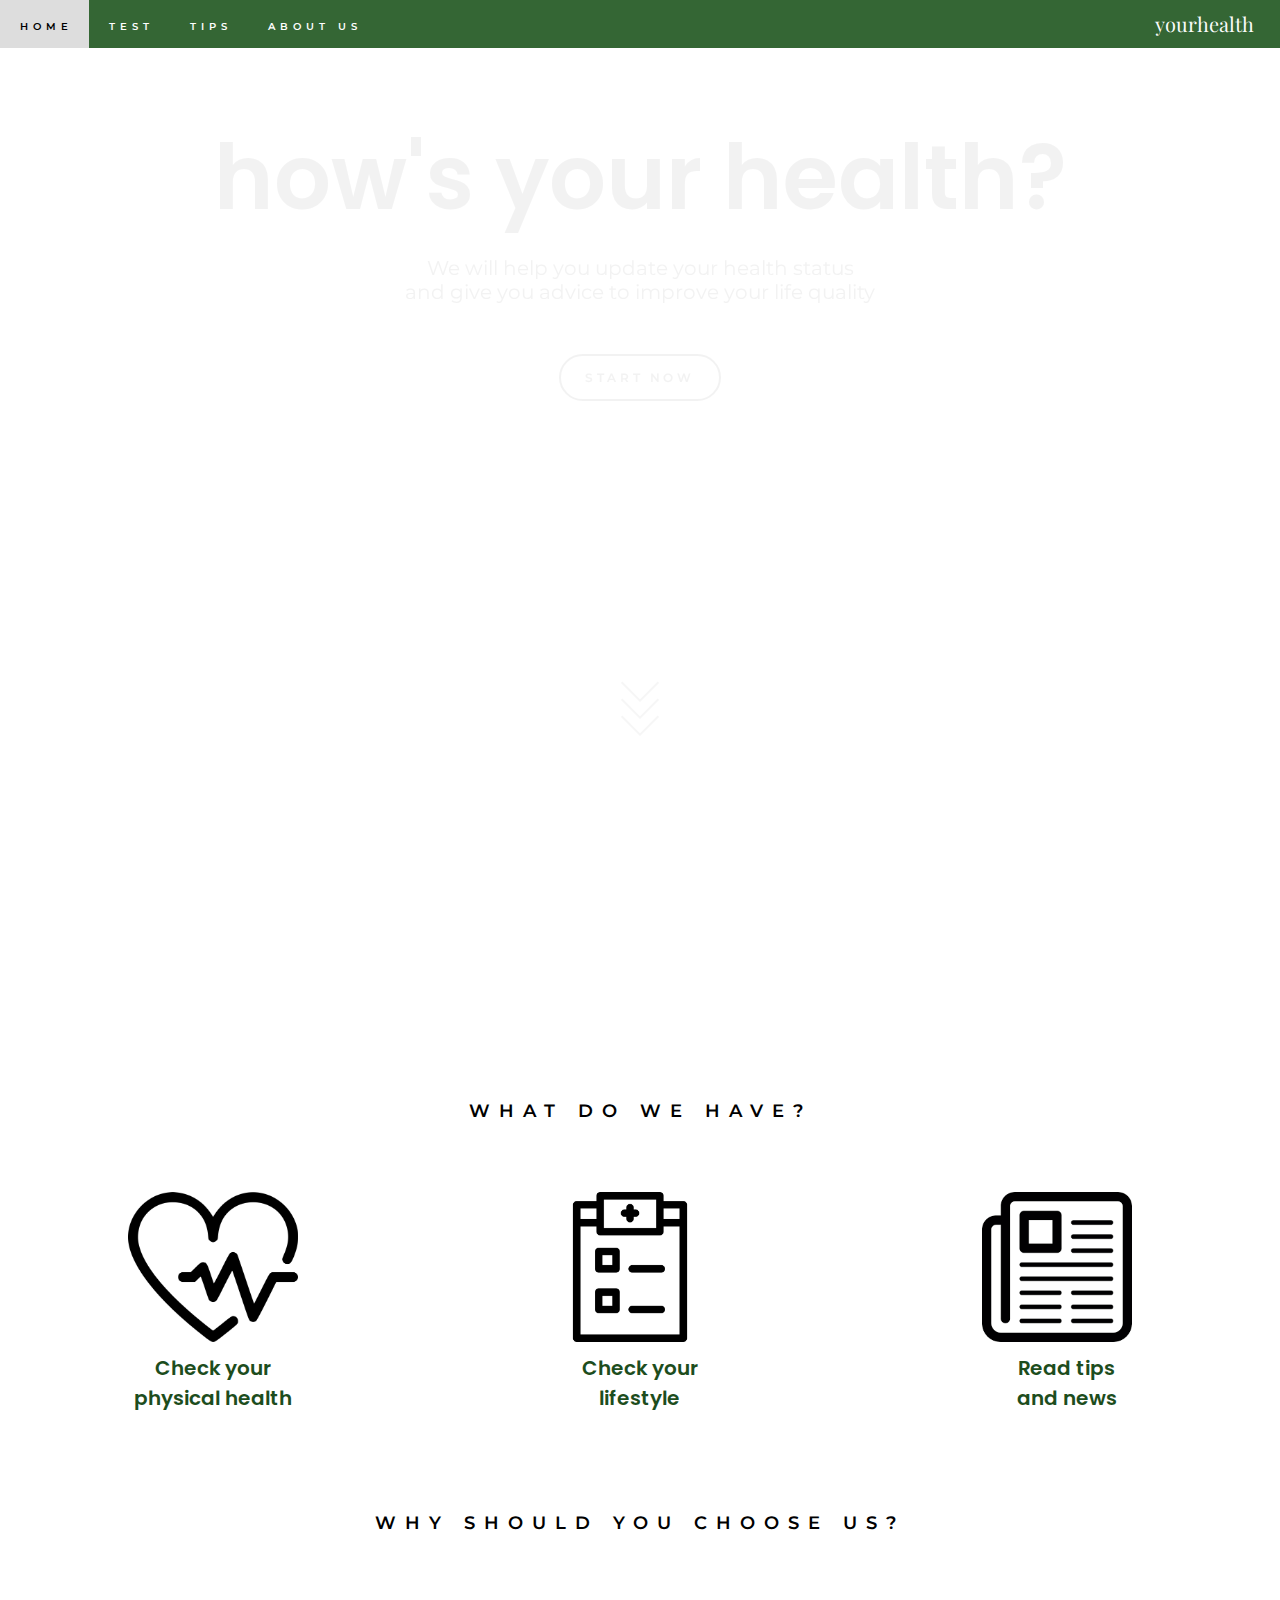
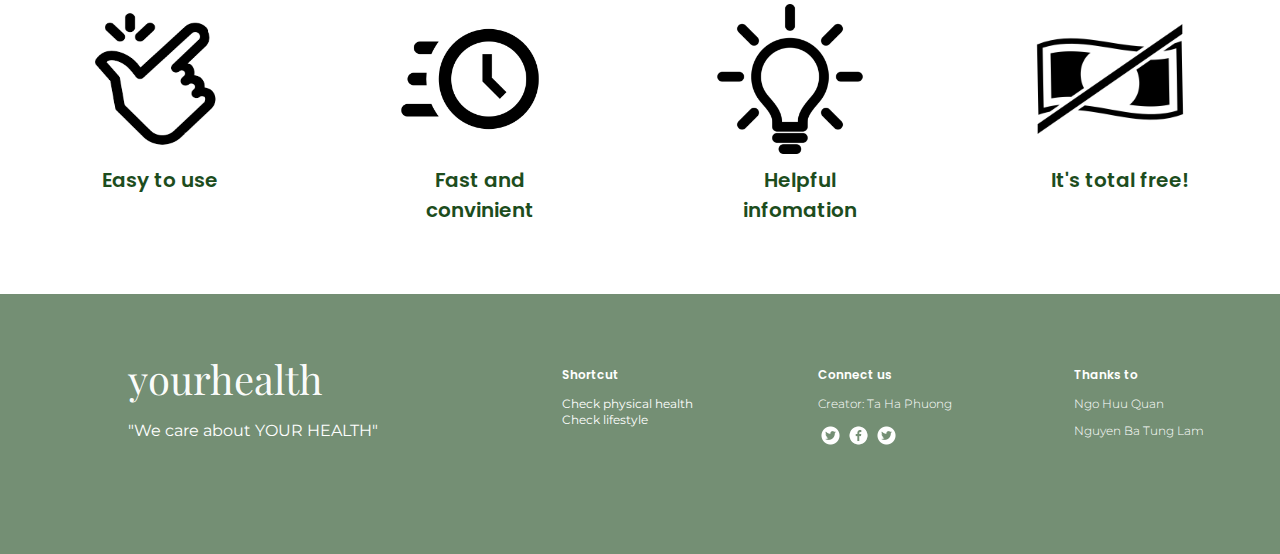
<file: index.html>
<!DOCTYPE html>
<html lang="en">
<head>
    <meta charset="UTF-8">
    <meta name="viewport" content="width=device-width, initial-scale=1.0">
    <meta http-equiv="X-UA-Compatible" content="ie=edge">
    <link href="https://fonts.googleapis.com/css?family=Montserrat:300,600&display=swap" rel="stylesheet">
    <link href="https://fonts.googleapis.com/css?family=Poppins&display=swap" rel="stylesheet">
    <link href="https://fonts.googleapis.com/css?family=Playfair+Display:900&display=swap" rel="stylesheet">
    <link rel="stylesheet" href="main.css">

    <title>health</title>
</head>
<body>
   <div class="modal" id="name">
        <div class="modal-container">
            <p class="modal-text head-font">WHAT'S YOUR NAME?</p>
            <form  action="prj-tests.html">
                <input class="modal-input main-font" type="text" id="guestname"/>
                <div class="modal-button">
                    <button class="modal-submit head-font" type="submit" onclick="passguestname()">SUBMIT AND MOVE ON</button>
                    <a class="modal-close head-font" href="#modal-close">CLOSE</a>
                </div>
            </form>
        </div>
    </div>
    <div id="navbar" class="sticky">
        <a href="index.html">HOME</a>
        <a href="prj-tests.html">TEST</a>
        <a href="prj-tips-charts.html">TIPS</a>
        <a href="prj-about.html">ABOUT US</a>
        <div id="logo" class="logo-font logo-nav">yourhealth</div>
        <p id="he" class="head-font"></p>
    </div>

    <div class="title-box">
        <div class="title-font title-text white-txt">how's your health?</div>
        <span class="head-font intro-text">We will help you update your health status<br>and give you advice to improve your life quality</span>
        <div class="middle"><a href="#name"><button class="head-font buttonStart">START NOW</button></a></div>
        <div class="arrow">
            <span></span>
            <span></span>
            <span></span>            
        </div>
    </div>
    
        <p class="head-font lead-text margin-lead-2">WHAT DO WE HAVE?</p>
    <div class="wrapper">
        <div class="round">
            <img src="hearthealth.png" width="170px" height="150px">
            <div class="title-font bubble-text">Check your physical health</div>
        </div>
        <div class="round">
            <img src="healthreport.png" width="150px" height="150px">
            <div class="title-font bubble-text">Check your<br>lifestyle</div>
        </div>
        <div class="round">
            <img src="newspaper.png" width="150px" height="150px">
            <div class="title-font bubble-text">Read tips<br>and news</div>
        </div>
    </div>
        
        <p class="head-font lead-text margin-lead">WHY SHOULD YOU CHOOSE US?</p>
    <div class="wrapper" style="margin-bottom: 120px">
        <div class="round">
            <img src="easy-icon.jpg" width="160px" height="150px">
            <div class="title-font bubble-text">Easy to use</div>
        </div>
        <div class="round">
            <img src="fast-icon.png" width="150px" height="150px">
            <div class="title-font bubble-text">Fast and convinient</div>
        </div>
        <div class="round">
            <img src="idea.png" width="150px" height="150px">
            <div class="title-font bubble-text">Helpful infomation</div>
        </div>
        <div class="round">
            <img src="nomoney-icon.png" width="150px" height="150px">
            <div class="title-font bubble-text">It's total free!</div>
        </div>
    </div>

<div class="footer">
    <div class="logo-footer">
        <p id="logo" class="logo-font" style="font-size: 40px">yourhealth</p>
        <p class="head-font white-txt">"We care about YOUR HEALTH"
        </p>
    </div>
    <div class="white-txt" style="font-size: 12px; margin: 50px; text-align: left">
        <p class="title-font">Shortcut</p>
        <a class="head-font" href="prj-tests.html">Check physical health</a></br>
        <a class="head-font" href="prj-tests.html#test-men">Check lifestyle</a>
    </div>
    <div class="white-txt title-font" style="font-size: 12px; margin: 50px">
        <p>Connect us</p>
        <div>
        <p class="head-font" style="font-weight: 300">Creator: Ta Ha Phuong</p>
        <a href="https://www.instagram.com/tahaphuongz/?hl=de" target="_blank"><img src="tw.png" width="25px" height="25px"></a>
        <a href="https://www.instagram.com/tahaphuongz/?hl=de" target="_blank"><img src="fb.png" width="25px" height="25px"></a>
        <a href="https://www.instagram.com/tahaphuongz/?hl=de" target="_blank"><img src="tw.png" width="25px" height="25px"></a>      
        </div>
    </div>
    <div class="white-txt title-font" style="font-size: 12px; margin: 50px">
        <p>Thanks to</p>
        <p class="head-font" style="font-weight: 300">Ngo Huu Quan</p>
        <p class="head-font" style="font-weight: 300">Nguyen Ba Tung Lam</p>
    </div>
</div>
</body>
<script src="prj.js"></script>
</html>
</file>
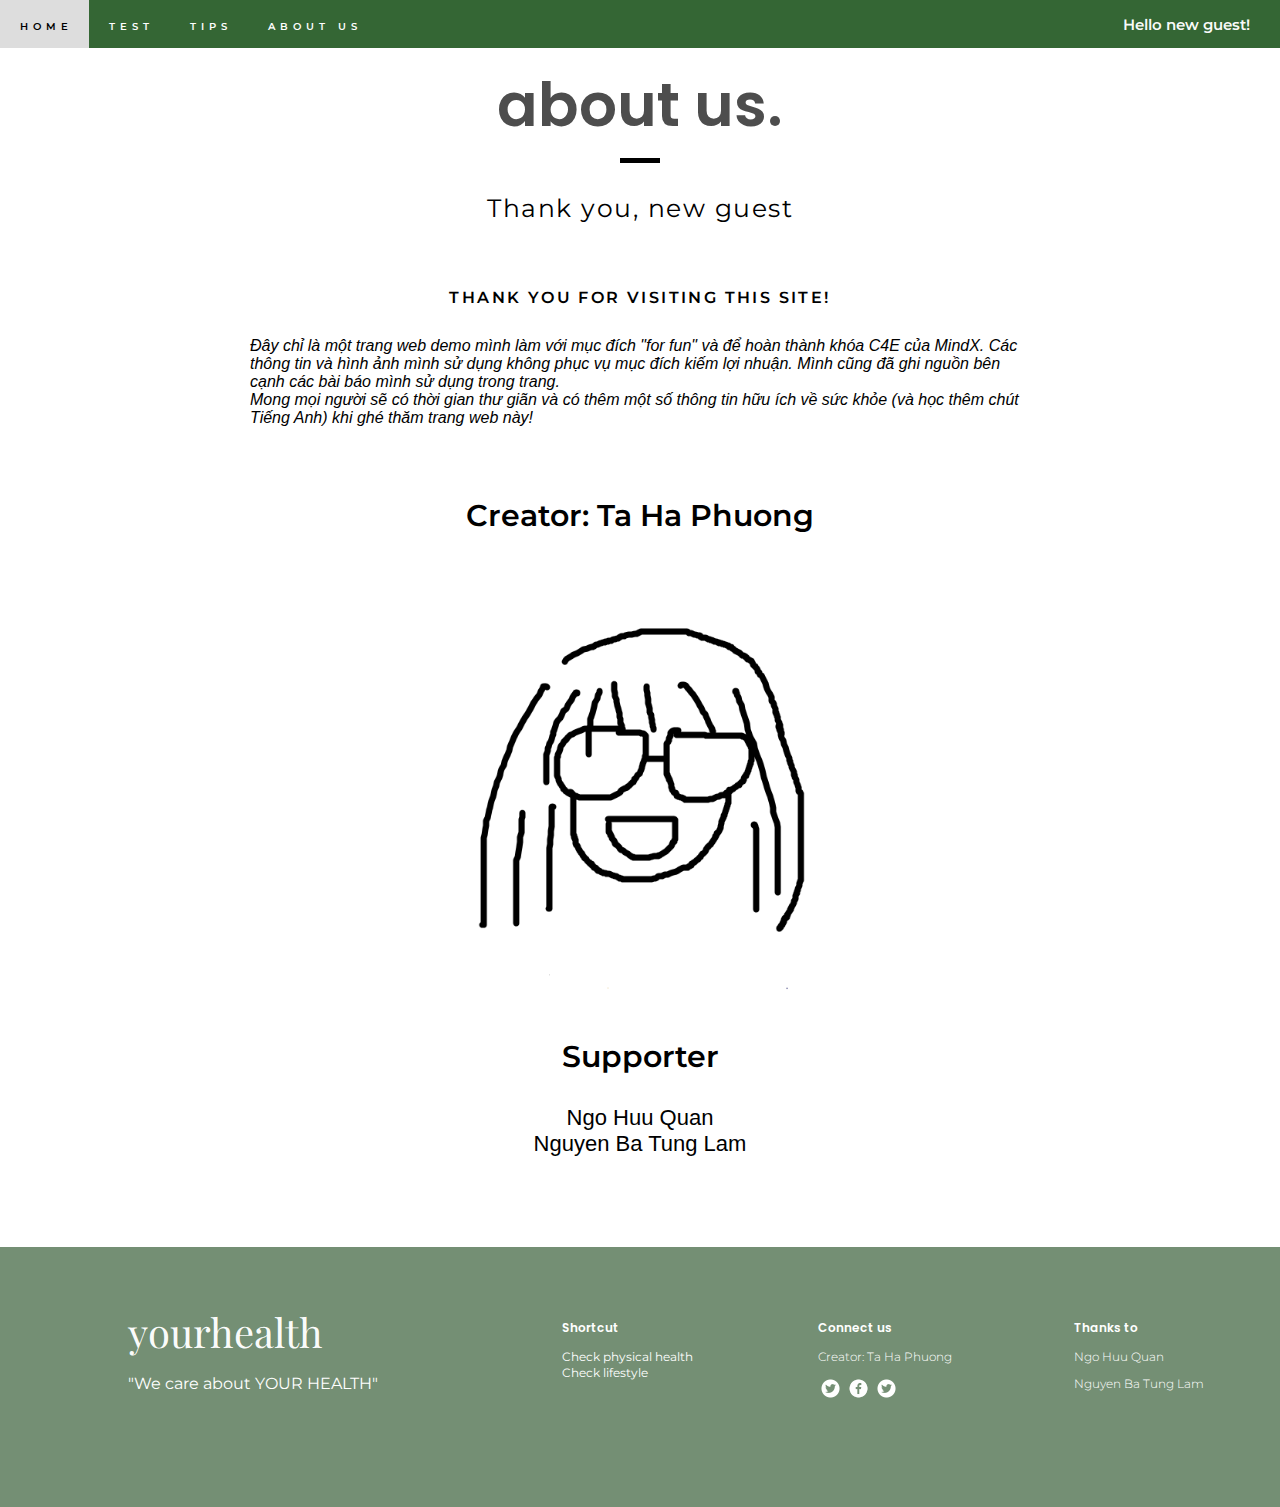
<file: prj-about.html>
<!DOCTYPE html>
<html lang="en">
<head>
    <meta charset="UTF-8">
    <meta name="viewport" content="width=device-width, initial-scale=1.0">
    <meta http-equiv="X-UA-Compatible" content="ie=edge">
    <link href="https://fonts.googleapis.com/css?family=Montserrat:300,600&display=swap" rel="stylesheet">
    <link href="https://fonts.googleapis.com/css?family=Poppins&display=swap" rel="stylesheet">
    <script src="https://ajax.googleapis.com/ajax/libs/jquery/3.4.1/jquery.min.js"></script>
    <link href="https://fonts.googleapis.com/css?family=Playfair+Display:900&display=swap" rel="stylesheet">
    <link rel="stylesheet" href="main.css">
    <title>health.aboutus</title>
</head>
<body>
    <div id="navbar" class="sticky">
        <a href="index.html">HOME</a>
        <a href="prj-tests.html">TEST</a>
        <a href="prj-tips-charts.html">TIPS</a>
        <a href="prj-about.html">ABOUT US</a>
        <p id="he" class="head-font"></p>
    </div>

    <div class="tests-title title-font">about us.</div>
    <div style="display: flex; justify-content: center"><div class="bar"></div></div>
    <div class="head-font" id="big-by"></div>
    <p class="head-font"></p>
    <div class="diets-liner head-font mid">
        Thank you for visiting this site!
    </div>
    <div class="diets-intro main-font diets-con">
        Đây chỉ là một trang web demo mình làm với mục đích "for fun" và để hoàn thành khóa C4E của MindX. Các thông tin và hình ảnh mình sử dụng không phục vụ mục đích kiếm lợi nhuận.
        Mình cũng đã ghi nguồn bên cạnh các bài báo mình sử dụng trong trang.
    </br>Mong mọi người sẽ có thời gian thư giãn và có thêm một số thông tin hữu ích về sức khỏe (và học thêm chút Tiếng Anh) khi ghé thăm trang web này!
    </div>
       
        <div style="text-align: center">
        <p class="diets-heading head-font">Creator: Ta Ha Phuong</p>
        <img src="phuong.png" width="500px">
        </div>
    
        <div style="text-align: center; margin-top: -100px"> 
        <p class="diets-heading head-font">Supporter</p>
        <div class="main-font mid" style="font-size: 22px">
            Ngo Huu Quan
            </br>Nguyen Ba Tung Lam
        </div>
        </div>
    </br></br></br></br></br>
    <div class="footer">
        <div class="logo-footer">
            <p id="logo" class="logo-font" style="font-size: 40px">yourhealth</p>
            <p class="head-font white-txt">"We care about YOUR HEALTH"
            </p>
        </div>
        <div class="white-txt" style="font-size: 12px; margin: 50px; text-align: left">
            <p class="title-font">Shortcut</p>
            <a class="head-font" href="prj-tests.html">Check physical health</a></br>
            <a class="head-font" href="prj-tests.html#test-men">Check lifestyle</a>
        </div>
        <div class="white-txt title-font" style="font-size: 12px; margin: 50px">
            <p>Connect us</p>
            <div>
            <p class="head-font" style="font-weight: 300">Creator: Ta Ha Phuong</p>
            <a href="https://www.instagram.com/tahaphuongz/?hl=de" target="_blank"><img src="tw.png" width="25px" height="25px"></a>
            <a href="https://www.instagram.com/tahaphuongz/?hl=de" target="_blank"><img src="fb.png" width="25px" height="25px"></a>
            <a href="https://www.instagram.com/tahaphuongz/?hl=de" target="_blank"><img src="tw.png" width="25px" height="25px"></a>      
            </div>
        </div>
        <div class="white-txt title-font" style="font-size: 12px; margin: 50px">
            <p>Thanks to</p>
            <p class="head-font" style="font-weight: 300">Ngo Huu Quan</p>
            <p class="head-font" style="font-weight: 300">Nguyen Ba Tung Lam</p>
        </div>
    </div>
</body>
<script>
function passguestname() {
        var guestname = document.getElementById("guestname").value;
        localStorage.setItem("guestname-value", guestname);
        return true
    }

    const guestname = localStorage.getItem("guestname-value");
    if (guestname != null) {
        document.getElementById("he").innerHTML = "Hello" + " " + guestname + "!";
        document.getElementById("big-by").innerHTML = "Thank you, " + guestname;
    }
    if (guestname == null || guestname == "") {
        document.getElementById("he").innerHTML = "Hello new guest!";
        document.getElementById("big-by").innerHTML = "Thank you, new guest";
    }

</script>
</html>
</file>
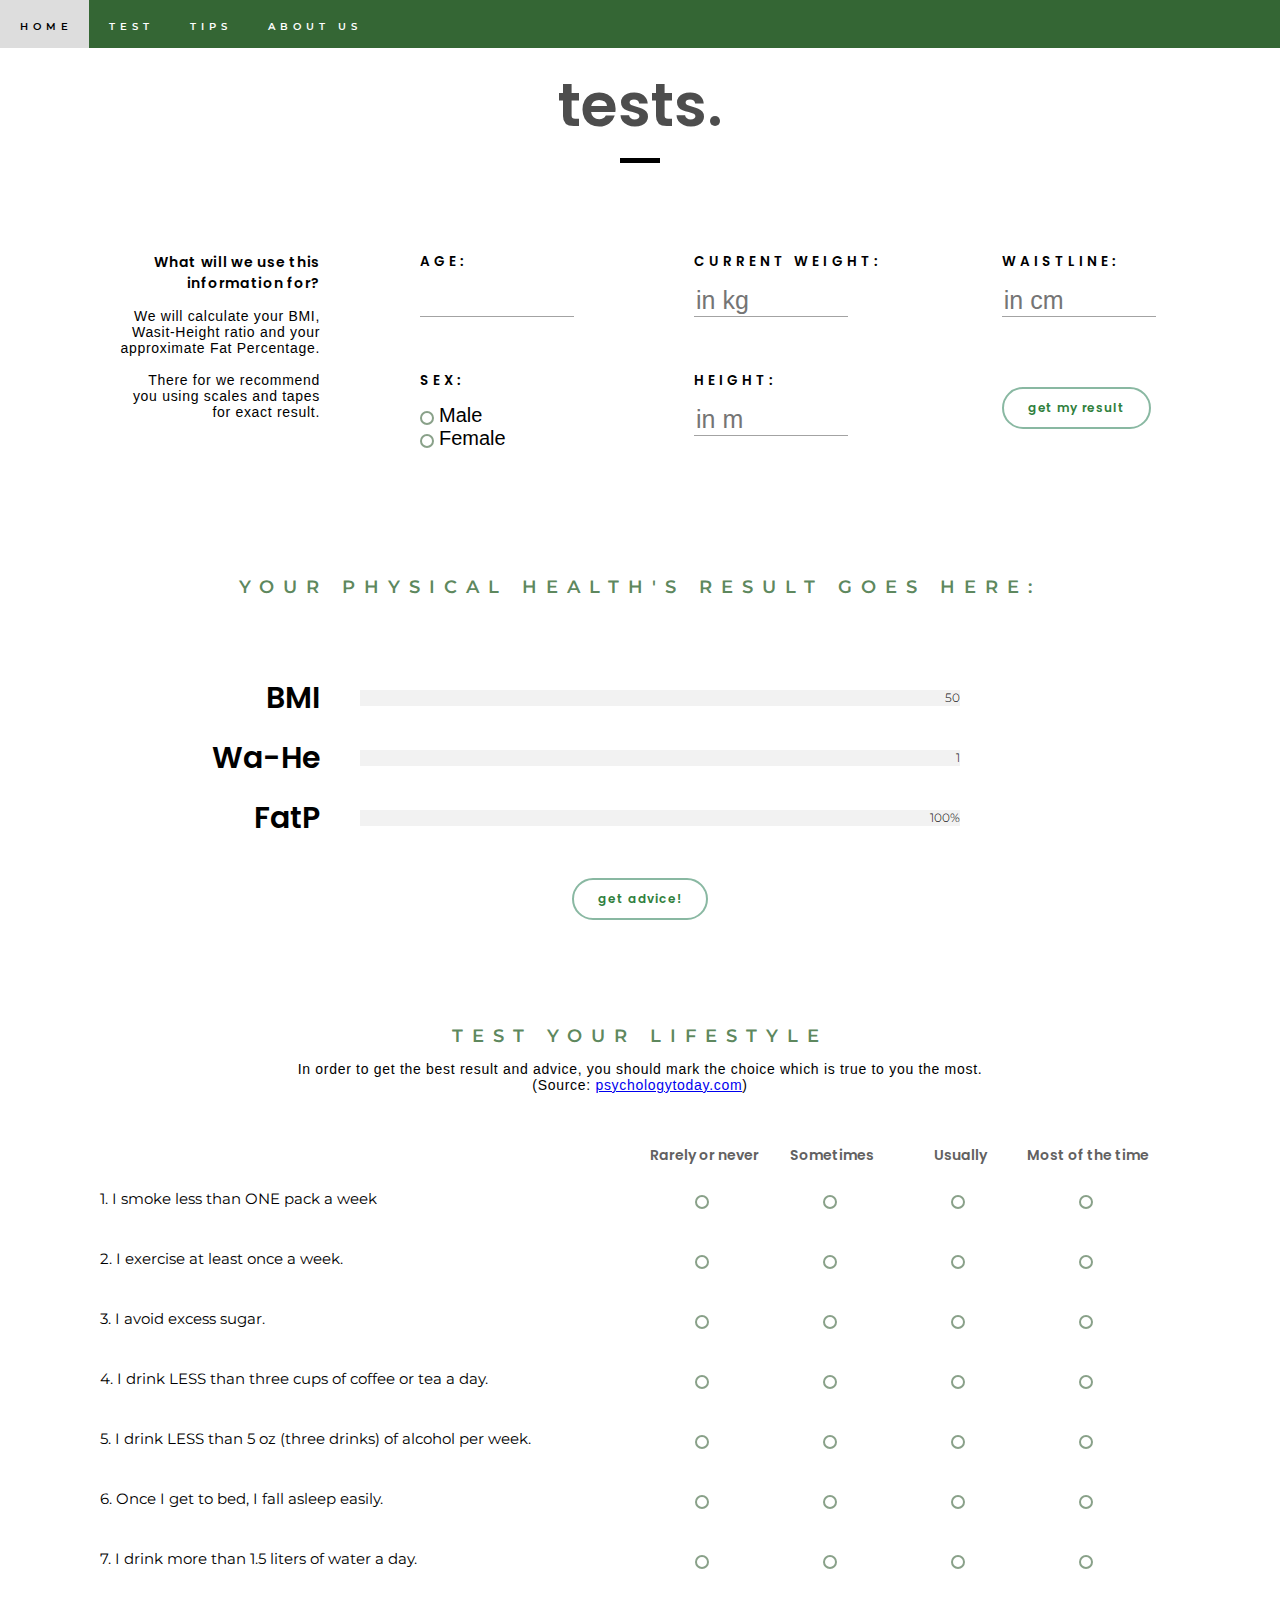
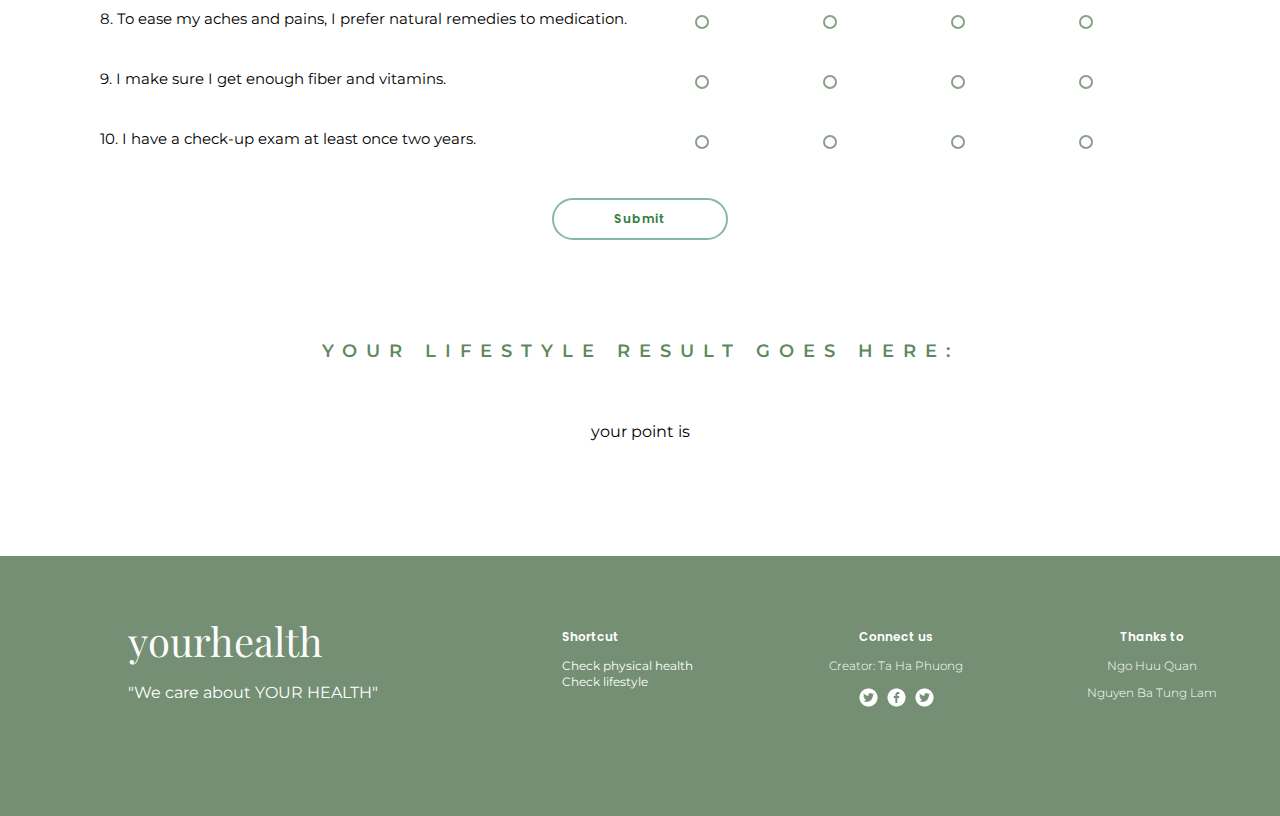
<file: prj-tests.html>
<!DOCTYPE html>
<html lang="en">
<head>
    <meta charset="UTF-8">
    <meta name="viewport" content="width=device-width, initial-scale=1.0">
    <meta http-equiv="X-UA-Compatible" content="ie=edge">
    <link href="https://fonts.googleapis.com/css?family=Montserrat:300,600&display=swap" rel="stylesheet">
    <link href="https://fonts.googleapis.com/css?family=Poppins&display=swap" rel="stylesheet">
    <script src="https://ajax.googleapis.com/ajax/libs/jquery/3.4.1/jquery.min.js"></script>
    <link href="https://fonts.googleapis.com/css?family=Playfair+Display:900&display=swap" rel="stylesheet">
    <link rel="stylesheet" href="main.css">
    
    <title>health.tests</title>
</head>
<body>
    <div id="navbar" class="sticky">
        <a href="index.html">HOME</a>
        <a href="prj-tests.html">TEST</a>
        <a href="prj-tips-charts.html">TIPS</a>
        <a href="prj-about.html">ABOUT US</a>
        <p id="he" class="head-font"></p>
    </div>

    <div class="tests-title title-font">tests.</div>
    <div style="display: flex; justify-content: center"><div class="bar"></div></div>
    <div class="head-font" id="big-he"></div>

    <div class="info"  style="font-size: 14px; letter-spacing: 0.05em">
        <p class="title-font">What will we use this information for?</p>
        <div class="main-font">We will calculate your BMI, Wasit-Height ratio and your approximate Fat Percentage.</br></br>
        There for we recommend you using scales and tapes for exact result.</div>
    </div>   

    <form class="phy" id="info-form">
        <div class="tests-box">
            <p class="title-font labels">age: </p>
            <input class="phy-input" id="age" type="text" maxlength="3" required>
            <p class="title-font labels">sex: </p>
            <label class="ra-btn" for="male">
                <input id="male" type="radio" name="male-female" value="1">
                <span class="checkmark"></span><div>Male</div>
            </label>
            <label class="ra-btn" for="female">
                <input id="female" type="radio" name="male-female" value="0">
                <span class="checkmark"></span><div>Female</div>
            </label>
        </div>
        <div class="tests-box">
            <p class="title-font labels">current weight:</p>
            <input class="phy-input" id="wei" placeholder="in kg" type="text" maxlength="5" required>
            <p class="title-font labels">height: </p>
            <input class="phy-input" id="hei" placeholder="in m" type="text" maxlength="5" required>
        </div> 
        <div>
            <p class="title-font labels">waistline:</p>
            <input class="phy-input" id="wai" placeholder="in cm" type="text" maxlength="5" required>
            <br>
            <button class="buttonSubmit title-font" type="button" onclick="resulting()">get my result</button>
            <div id="phy-error-message" class="error-message"></div>
        </div>
    </form>
    <div id="conclu-phy" class="head-font lead-text margin-lead-2" style="color:rgba(32, 90, 32, 0.726)">YOUR PHYSICAL HEALTH'S RESULT GOES HERE:</div>
    <div class="phy-result-title title-font grid-con-1">
        <div class="item1">BMI</div>
        <div class="item2"><div class="scale"><div class="head-font scale-num">50</div><div id="bmibar"></div></div></div>
        <div class="bmi-p" id="bmiConclu"></div>
        <div class="item3">Wa-He</div>
        <div class="item4"><div class="scale"><div class="head-font scale-num">1</div><div id="whbar"></div></div></div>
        <div class="wh-p" id="rConclu"></div>
        <div class="item5">FatP</div>
        <div class="item6"><div class="scale"><div class="head-font scale-num">100%</div><div id="fatbar"></div></div></div>
        <div class="fat-p" id="fatConclu"></div>
    </div>
    <div style="text-align: center">
        <button onclick="analysis()" id="button-advice-phy" class="buttonSubmit title-font" type="button">get advice!</button>
    <div id="advice-phy">
            <!-- <div id="women-scale">
                <img src="women.png" style="position: relative; z-index: -1"><span id="selector"></span>
            </div>
            <div id="men-scale">
                <img src="men.png" width="676" height="189">
            </div> -->
        <div class="advice-phy">
            <div></div>
            <div class="title-font" style="font-size: 21px">BMI point</div>
            <div class="title-font" style="font-size: 21px">Waist-Height ratio</div>
            <div class="title-font" style="font-size: 21px">Fat Percentage</div>
            <div></div>
            <div></div>
            <div style="padding:20px">
                <div id="bmi-an" class="head-font"></div><br/>
                <div id="bmi-ad" class="main-font"></div>
                <div class="main-font">
                    <span id="gain-w"></span>
                    <span id="main-w"></span>
                    <span id="lose-w"></span>
                </div>
            </div>
            <div style="padding:20px">
                <div id="r-an" class="head-font"></div><br/>
                <div id="r-ad" class="main-font"></div>
            </div>
            <div style="padding:22px">
                <div id="fat-an" class="head-font"></div><br/>
                <div id="fat-ad" class="main-font"></div>
            </div>
            <div></div>
            <div></div>
        </div>
        <p class="main-font" style="margin-top:50px; font-size: 12px; color: rgb(82, 80, 80)">*These statistics and advice are not completely accurate. <br> You should contact with the doctor to get a professional body check-up</p>
    </div>
 
    <div id="test-men" class="head-font lead-text margin-lead-2" style="color:rgba(32, 90, 32, 0.726); margin-bottom: 10px; margin-top: 50px">TEST YOUR LIFESTYLE</div>
    <div style="text-align: center; font-size: 14px; letter-spacing: 0.05em">
        <p class="main-font">In order to get the best result and advice, you should mark the choice which is true to you the most.
            <br>(Source: <a href="https://www.psychologytoday.com/us/tests/health/healthy-lifestyle-test">psychologytoday.com</a>)
        </p>
        
    </div></br></br>
    <div class="grid-con-2">
        <div></div>
        <div class="mid title-font" style="font-size: 14px; color:rgb(98, 97, 97)">Rarely or never</div>
        <div class="mid title-font" style="font-size: 14px; color:rgb(98, 97, 97)">Sometimes</div>
        <div class="mid title-font" style="font-size: 14px; color:rgb(98, 97, 97)">Usually</div>
        <div class="mid title-font" style="font-size: 14px; color:rgb(98, 97, 97)">Most of the time</div>
        <div></div>

        <div class="grid-text">1. I smoke less than ONE pack a week</div>
        <label class="ra-btn mid"><div><input type="radio" name="q1" value="0" required><div class="checkmark"></div></div></label>
        <label class="ra-btn mid"><div><input type="radio" name="q1" value="1"><div class="checkmark"></div></div></label>
        <label class="ra-btn mid"><div><input type="radio" name="q1" value="2"><div class="checkmark"></div></div></label>
        <label class="ra-btn mid"><div><input type="radio" name="q1" value="3"><div class="checkmark"></div></div></label>
        <div></div>

        <div class="grid-text">2. I exercise at least once a week.</div>
        <label class="ra-btn mid"><div><input type="radio" name="q2" value="0" required><div class="checkmark"></div></div></label>
        <label class="ra-btn mid"><div><input type="radio" name="q2" value="1" ><div class="checkmark"></div></div></label>
        <label class="ra-btn mid"><div><input type="radio" name="q2" value="2" ><div class="checkmark"></div></div></label>
        <label class="ra-btn mid"><div><input type="radio" name="q2" value="3" ><div class="checkmark"></div></div></label>
        <div></div>

        <div class="grid-text">3. I avoid excess sugar.</div>
        <label class="ra-btn mid"><div><input type="radio" name="q3" value="0" required><div class="checkmark"></div></div></label>
        <label class="ra-btn mid"><div><input type="radio" name="q3" value="1" required><div class="checkmark"></div></div></label>
        <label class="ra-btn mid"><div><input type="radio" name="q3" value="2" required><div class="checkmark"></div></div></label>
        <label class="ra-btn mid"><div><input type="radio" name="q3" value="3" required><div class="checkmark"></div></div></label>
        <div></div>

        <div class="grid-text">4. I drink LESS than three cups of coffee or tea a day.</div>
        <label class="ra-btn mid"><div><input type="radio" name="q4" value="0" required><div class="checkmark"></div></div></label>
        <label class="ra-btn mid"><div><input type="radio" name="q4" value="1" required><div class="checkmark"></div></div></label>
        <label class="ra-btn mid"><div><input type="radio" name="q4" value="2" required><div class="checkmark"></div></div></label>
        <label class="ra-btn mid" ><div><input type="radio" name="q4" value="3" required><div class="checkmark"></div></div></label>
        <div></div>

        <div class="grid-text">5. I drink LESS than 5 oz (three drinks) of alcohol per week.</div>
        <label class="ra-btn mid"><div><input type="radio" name="q5" value="0" required><div class="checkmark"></div></div></label>
        <label class="ra-btn mid"><div><input type="radio" name="q5" value="1" required><div class="checkmark"></div></div></label>
        <label class="ra-btn mid"><div><input type="radio" name="q5" value="2" required><div class="checkmark"></div></div></label>
        <label class="ra-btn mid"><div><input type="radio" name="q5" value="3" required><div class="checkmark"></div></div></label>
        <div></div>

        <div class="grid-text">6. Once I get to bed, I fall asleep easily.</div>
        <label class="ra-btn mid"><div><input type="radio" name="q6" value="0" required><div class="checkmark"></div></div></label>
        <label class="ra-btn mid"><div><input type="radio" name="q6" value="1" required><div class="checkmark"></div></div></label>
        <label class="ra-btn mid"><div><input type="radio" name="q6" value="2" required><div class="checkmark"></div></div></label>
        <label class="ra-btn mid"><div><input type="radio" name="q6" value="3" required><div class="checkmark"></div></div></label>
        <div></div>

        <div class="grid-text">7. I drink more than 1.5 liters of water a day.</div>
        <label class="ra-btn mid"><div><input type="radio" name="q7" value="0" required><div class="checkmark"></div></div></label>
        <label class="ra-btn mid"><div><input type="radio" name="q7" value="1" required><div class="checkmark"></div></div></label>
        <label class="ra-btn mid"><div><input type="radio" name="q7" value="2" required><div class="checkmark"></div></div></label>
        <label class="ra-btn mid"><div><input type="radio" name="q7" value="3" required><div class="checkmark"></div></div></label>
        <div></div>

        <div class="grid-text">8. To ease my aches and pains, I prefer natural remedies to medication.</div>
        <label class="ra-btn mid"><div><input type="radio" name="q8" value="0" required><div class="checkmark"></div></div></label>
        <label class="ra-btn mid"><div><input type="radio" name="q8" value="1" required><div class="checkmark"></div></div></label>
        <label class="ra-btn mid"><div><input type="radio" name="q8" value="2" required><div class="checkmark"></div></div></label>
        <label class="ra-btn mid"><div><input type="radio" name="q8" value="3" required><div class="checkmark"></div></div></label>
        <div></div>

        <div class="grid-text">9. I make sure I get enough fiber and vitamins.</div>
        <label class="ra-btn mid"><div><input type="radio" name="q9" value="0" required><div class="checkmark"></div></div></label>
        <label class="ra-btn mid"><div><input type="radio" name="q9" value="1" required><div class="checkmark"></div></div></label>
        <label class="ra-btn mid"><div><input type="radio" name="q9" value="2" required><div class="checkmark"></div></div></label>
        <label class="ra-btn mid"><div><input type="radio" name="q9" value="3" required><div class="checkmark"></div></div></label>
        <div></div>

        <div class="grid-text">10. I have a check-up exam at least once two years.</div>
        <label class="ra-btn mid"><div><input type="radio" name="q10" value="0" required><div class="checkmark"></div></div></label>
        <label class="ra-btn mid"><div><input type="radio" name="q10" value="1" required><div class="checkmark"></div></div></label>
        <label class="ra-btn mid"><div><input type="radio" name="q10" value="2" required><div class="checkmark"></div></div></label>
        <label class="ra-btn mid"><div><input type="radio" name="q10" value="3" required><div class="checkmark"></div></div></label>
        <div></div>
        
    </div>
    <div style="text-align:center">
        <button id="conclu-men-2" class="buttonSubmit title-font" type="button" onclick="check()" style="padding-right: 60px; padding-left: 60px">Submit</button>
        <div id="men-error-message" class="error-message"></div>
    </div>
    
    <div id="conclu-men" class="head-font lead-text margin-lead-2" style="color:rgba(32, 90, 32, 0.726); margin-bottom: 60px">YOUR LIFESTYLE RESULT GOES HERE:</div>
    <div style="text-align: center; margin-bottom: 120px">
        <p class="head-font">your point is</p>
        <div class="title-font" id="result" style="color:rgb(76, 82, 77)"></div>
        <div class="head-font"><p id="men-conclu"></p><br><p id="click-text" style="margin-top: -20px">Click <a href="prj-tips-life.html">here</a> to get our tips for better lifestyle</p></div>
    </div>
    
    
<div class="footer">
        <div class="logo-footer">
            <p id="logo" class="logo-font" style="font-size: 40px">yourhealth</p>
            <p class="head-font white-txt">"We care about YOUR HEALTH"
            </p>
        </div>
        <div class="white-txt" style="font-size: 12px; margin: 50px; text-align: left">
            <p class="title-font">Shortcut</p>
            <a class="head-font" href="prj-tests.html">Check physical health</a></br>
            <a class="head-font" href="prj-tests.html#test-men">Check lifestyle</a>
        </div>
        <div class="white-txt title-font" style="font-size: 12px; margin: 50px">
            <p>Connect us</p>
            <div>
            <p class="head-font" style="font-weight: 300">Creator: Ta Ha Phuong</p>
            <a href="https://www.instagram.com/tahaphuongz/?hl=de"><img src="tw.png" width="25px" height="25px"></a>
            <a href="https://www.instagram.com/tahaphuongz/?hl=de"><img src="fb.png" width="25px" height="25px"></a>
            <a href="https://www.instagram.com/tahaphuongz/?hl=de"><img src="tw.png" width="25px" height="25px"></a>      
            </div>
        </div>
        <div class="white-txt title-font" style="font-size: 12px; margin: 50px">
            <p>Thanks to</p>
            <p class="head-font" style="font-weight: 300">Ngo Huu Quan</p>
            <p class="head-font" style="font-weight: 300">Nguyen Ba Tung Lam</p>
        </div>
    </div>
</body>
<script src="prj.js"></script>
</html>
</file>
<file: main.css>
html, body {
    margin: 0;
}  

#navbar {
    overflow: hidden;
    background-color: rgb(52, 102, 52);
    z-index: 1;
    height: 48px;
}
        
a:active, button:active {
    opacity: 0.8;
    outline: none;
    -webkit-tap-highlight-color: rgba(0,0,0,0);
}
#navbar a {
    float: left;
    display: block;
    text-align: center;
    padding: 20px 16px 16px 20px;

    color: rgb(255, 255, 255);
    text-decoration: none;
    letter-spacing: 0.5em;
    font-size: 10px;
    font-family: Montserrat, sans-serif;
    font-weight: 600;
    }

#navbar a:hover {
    background-color: #ddd;
    color: black;
}
#he {
    position: relative;
    float: right;
    font-size: 15px;
    color: #fffffffd;
    text-align: center;
    margin-right: 30px;
    font-weight: 600;
}
#logo {
    font-size: 20px;
    color: #fffffffd;
    margin: 10px 2% 10px 0;
}
#big-he, #big-by {
    text-align: center;
    font-size: 25px;
    letter-spacing: 0.06em;
    margin-top: 20px;
    margin-bottom: 65px;

}
#result {
    font-size: 100px;
    margin-top: -40px;
    padding-top: 0;
}
#age, #wei, #hei, #wai {
    font-family: 'Segoe UI Light', Tahoma, Geneva, Verdana, sans-serif;
    font-size: 25px;
    width: 150px;
    margin-bottom: 40px;
}
#click-text {
    display: none;
}
#advice-phy {
    display: none;
}
#test-men {
    padding-top: 55px;
}
#bmi-an, #r-an, #fat-an {
    color: green;
    font-size: 30px;
    font-weight: 600;
}
#bmi-ad, #r-ad, #fat-ad {
    font-size: 16px;
}
#selector {
    position: absolute;
    z-index: 1;
    background-color: transparent;
    border: 2px solid green;
    height: 189px;
    width: 67px;
}
#bmibar, #whbar, #fatbar {
    height: 16px;
    width: 0px;
    background-color: green;

    position: relative;
    z-index: 1;
}
.scale {
    height: 16px;
    width: 600px;
    margin-left: 40px;
    background-color: rgba(197, 197, 197, 0.219);
    
    position: relative;
    z-index: -1;
}
    .logo-font {
        font-family: 'Playfair Display', serif;
    }
    .head-font {
        font-family: Montserrat, sans-serif;
    }
    .main-font {
        font-family: 'Segoe UI Light', Tahoma, Geneva, Verdana, sans-serif;
    }
    .title-font {
        font-family: 'Poppins', sans-serif;
        font-weight: 600;
    }
    .white-txt {
        color: rgb(255, 255, 255);
    }
    .title-text {
        text-align: center;
        margin-bottom: 0px;
        font-size: 90px;
        padding: 10px 50px 10px 50px;
    }
    .lead-text {
        font-size: 18px;
        text-align: center;
        letter-spacing: 0.5em;
        font-weight: 600;
    }
    .intro-text {
        display: block;
        text-align: center;
        font-size: 20px;
        background-color: transparent;
        color: white;
        font-weight: 400;
        margin: 0px 145px 0px 145px;
    }
    .logo-nav {
        position: relative;
        float: right;
    }
    .logo-footer {
        text-align: left;
        margin: 0 0 0 10vw;
        padding-top: 3vw;
    }
    .title-box{
        background-image: url("https://www.lifelinescreening.com/-/media/project/life-line-screening/life-line-screening/6-health-education/articles/diet-and-nutrition/fruits-and-vegetables.jpg?h=1432&la=en&w=2000&hash=6F18108BB5E8283BFD9577DA563347457A3B114A");
        filter: grayscale(0.3);
        filter: brightness(0.95);
        height: 100vh;
        width: 100%;
        position: static;

        padding-top: 100px;
        display: block;
        z-index: -2;
    } 
    .round {
        background-size: 170px;
        height: 170px;
        width: 170px;
        border-radius: 50%;
        position: relative;
        z-index: -1;
    }
    .wrapper {
        display: flex;
        justify-content: space-around;
        margin-top: 0px;
    }
    .bubble-text {
        color: rgb(29, 77, 29);
        text-align: center;
        font-size: 20px;
        margin-top: 7px;
        margin-bottom: 80px;
    }
    .description {
        font-size: 30px;
        margin-left: 200px;
    }
    .margin-lead {
        margin-bottom: 70px;
        margin-top: 150px;
    }
    .margin-lead-2 {
        margin-bottom: 70px;
        margin-top: 100px;
    }
    .margin-des {
        margin-bottom: 120px;
    }
    .pdd-15 {
        padding: 15px;
    }
    .sticky {
        position: fixed;
        top: 0;
        width: 100%;
    }
    .middle {
        text-align: center;
    }
    .title-bar {
        height: 5px;
        width: 40px;
        background-color: forestgreen;
    }

    .buttonStart {
        cursor: pointer;
        background-color: transparent;
        border: 2px solid white;
        border-radius: 24px;
        padding: 14px 24px 14px 24px;
        margin-top: 50px;

        font-weight: 600;
        font-size: 12px;
        letter-spacing: 0.3em;
        color: white;
    }
    .buttonStart:hover {
        background-color: rgba(255, 255, 255, 0.397);
    }
    .buttonStart:active {
        background-color: rgba(255, 255, 255, 0.555);
    }
    .buttonStart:focus {
        outline: none;
    }

    .arrow{
        position: absolute;
        top: 70%;
        left: 50%;
        transform: translate(-50%,-50%);
    }
    .arrow span{
        display: block;
        width: 25px;
        height: 25px;
        border-bottom: 2px solid rgb(255, 255, 255, 0.7);
        border-right: 2px solid rgb(255, 255, 255, 0.7);
        transform: rotate(45deg);
        margin: -10px;
        animation: animate 2s infinite;
    }
    .arrow span:nth-child(2){
        animation-delay: -0.2s;
    }
    .arrow span:nth-child(3){
        animation-delay: -0.4s;
    }
    @keyframes animate {
        0%{
            opacity: 0;
            transform: rotate(45deg) translate(-20px,-20px);
        }
        50%{
            opacity: 1;
        }
        100%{
            opacity: 0;
            transform: rotate(45deg) translate(20px,20px);
        }
    }

    /*Footer*/
    .footer {
        display: grid;
        grid-template-columns: 40% 20% 20% 20%;
        background-color: rgb(116, 143, 116);
        height: 250px;
        padding-top: 10px;
    }
    .footer a {
        color: white;
        text-decoration: none;
    }
    .footer a:hover {
        text-decoration: underline;
    }
    }
    .footer a:visited {
        color: white;
    }
    /*Modal box*/
    .modal-container {
        position: fixed;
        display: inline-block;
        background-color: white;
        padding: 20px;
        border-radius: 5px;
        left: 50%;
        width: 70%;
        max-width: 400px;
        z-index: 3;

        -webkit-transform: scaleY(-50%, -200%);
        -ms-transform: translate(-50%, -200%);
        transform: translate(-50%, -200%);

        -webkit-transition: transform 200ms ease-out;
        -ms-transition: transform 200ms ease-out;
        transition: transform 200ms ease-out;
    }
    
    .modal:target:before {
        display: block;
       
    }
    .modal:before {
        content: "";
        display: none;
        top: 0;
        left: 0;
        background-color: rgba(71, 71, 71, 0.534);
        width: 100%;
        height: 100%;
        
    }

    .modal:target .modal-container {
        top: 20%;
        -webkit-transform: translate(-50%, 0);
        -ms-transform: translate(-50%, 0);
        transform: translate(-50%, 0);
    }

    .modal-text {
        font-size: 20px;
        text-align: center;
        letter-spacing: 0.25em;
        font-weight: 600;
        color: rgb(26, 107, 26);
    }
    .modal-input {
        text-align: center;
        background: none;
        font-size: 30px;
        
        margin: 5px 30px 10px 30px;
        outline: none;
        border: none;
        border-bottom: 1px solid rgb(163, 163, 163);
        
    }
    .modal-button {
        display: flex;
        justify-content: center;
    }
    .modal-submit {
        font-size: 10px;
        color: rgba(0, 0, 0, 795);
        font-weight: 600;

        padding: 10px;
        background-color: rgb(255, 255, 255);
        border: none;
        border-radius: 20px;
        cursor: pointer;
    }

    .modal-submit:hover {
        color: white;
        background-color: green;
    }
    
    .modal-close {
        font-size: 10px;
        font-weight: 600;
        text-decoration: none;
        color: black;

        margin: 5px 15px 5px 15px;
        padding: 5px 10px 5px 10px;
        border-radius: 18px;
    }
    .modal-close:hover {
        background-color: rgba(138, 138, 138, 0.185);
    }
    a:visited {
        font-style: normal;
        color: inherit;
        text-decoration: none;
    }
    
    /*prj-tests style*/
    .phy {
        display: flex;
        justify-content: flex-start;
        position: relative;
    }
    .phy-result-title {
        font-size: 30px;
    }
    .tests-title {
        color: rgb(77, 77, 77);
        text-align: center;
        font-size: 60px;
        margin-top: 60px;
        padding-bottom: 3px;
    }
    .bar {
        height: 5px;
        width: 40px;
        border-bottom: 5px solid black;
        margin-bottom: 10px;
    }
    .info {
        text-align: right;
        line-break: strict;
        position: relative;
        width: 200px;
        height: auto;
        float: left;
        margin: 0px 100px 0px 120px;
        padding: 0;
    }
    .phy-input {
        text-align: left;
        background: none;
        outline: none;
        border: none;
        border-bottom: 1px solid rgb(163, 163, 163);
    }
    .tests-box {
        margin-right: 120px;
    }
    .labels {
        text-transform: uppercase;
        font-size: 13.5px;
        letter-spacing: 0.3em;
    }
    .ra-btn input {
        position: absolute;
        opacity: 0;
        cursor: pointer;
        height: 0;
        width: 0;
    }
    .ra-btn {
        font-family: 'Segoe UI Light', Tahoma, Geneva, Verdana, sans-serif;
        font-size: 20px;
        display: flex;
        justify-content: flex-start;
        margin-right: 20px;
        cursor: pointer;
    }
    .checkmark {
        position: relative;
        height: 10px;
        width: 10px;
        border-radius: 50%;
        border: 2.5px solid rgb(137, 161, 137);
        background-color: transparent;
        cursor: pointer;
        margin: 7px 5px 0px 0px;
    }
    .ra-btn:hover input ~ .checkmark {
        background-color: rgb(226, 226, 226);
    }
    .ra-btn input:checked ~ .checkmark {
        background-color: rgb(141, 182, 141);
    }
    .checkmark:after {
        content: "";
        position: relative;
        display: none;
      }
      
      /* .container input:checked ~ .checkmark:after {
        display: block;
      }
      
      .container .checkmark:after {
        top: 9px;
        left: 9px;
        width: 8px;
        height: 8px;
        border-radius: 50%;
        background: white;
      } */

      .buttonSubmit {
        cursor: pointer;
        background-color: transparent;
        border: 2px solid rgba(72, 145, 111, 0.644);
        border-radius: 30px;
        padding: 10px 24px 10px 24px;
        margin-top: 30px;

        font-size: 12px;
        letter-spacing: 0.07em;
        color: rgb(48, 128, 61);
    }
    .buttonSubmit:hover {
        background-color: rgba(241, 241, 241, 0.397);
    }
    .buttonSubmit:active {
        background-color: rgba(255, 255, 255, 0.555);
    }
    .buttonSubmit:focus {
        outline: none;
    }

    /*grid-tests*/
    .grid-con-1 {
        display: grid;
        grid-template-columns: 25% 53% 22%;
        grid-template-rows: 60px 60px 60px;
    }
    
    .item1, .item3, .item5 {
        align-self: center;
        justify-self: end;
    }
        
    .item2, .item4, .item6 {
        align-self: center;
        justify-self: start;
    }
    
    .scale-num {
        font-size: 12px;
        font-weight: 300;
        position: relative;
        z-index: 1;
        float: right;
    }
    
    .grid-con-2 {
        display: grid;
        grid-template-columns: 50% 10% 10% 10% 10% 10%;
        grid-template-rows: 25px 60px 60px 60px 60px 60px 60px 60px 60px 60px 60px;
    }
    
    .mid {
        align-self: center;
        justify-self: center;
        text-align: center;
        margin: 0 auto;
    }
    .grid-text {
        font-family: Montserrat, sans-serif;
        font-size: 15px;
        align-self: center;
        justify-self: start;
        padding-left: 100px;
    }
    .advice-phy {
        display: grid;
        grid-template-columns: 5% 30% 30% 30% 5%;
        grid-template-rows: 35px 150px;
        margin-top: 30px;
    }
    .advice-phy a {
        color: green;
    }
    .advice-phy a:visited {
        color: green;
    }
    .tips-nav {
        font-size: 16px;
        text-transform: lowercase;
        text-align: center;
        color: inherit;

        display: grid;
        grid-template-columns: 10% 16% 16% 16% 16% 16% 10%;
    }
    .nav-e a {
        text-decoration: none;
        color: inherit;
    }

    /* Diets */
    .diets-intro {
        font-style: italic;
        padding-left: 250px;
        padding-right: 250px;
        margin-top: 30px;
    }
    .diets-title {
        color: rgb(63, 63, 63);
        font-weight: 600;
        font-size: 40px;
        margin-top: 70px;
        padding-left: 250px;
    }
    .diets-con {
        padding-left: 250px;
        padding-right: 250px;
        margin-bottom: 10px;
    }
    .diets-con img {
        margin-bottom: 15px;
    }
    .diets-heading {
        font-weight: 600;
        font-size: 30px;
        text-align: center;
        margin-top: 70px;
    }
    .diets-liner {
        text-transform: uppercase;
        letter-spacing: 0.15em;
        font-weight: 600;
    }

    .error-message {
        color: rgb(182, 88, 88);
        font-family: 'Poppins', sans-serif;
        font-size: 12px;
    }

@media only screen and (max-width: 450px) {
    #navbar {
        width: 100vw;
        height: 40px;
    }
    .title-box {
        width: 100vw;
    }
    #navbar a {
        font-size: 8px;
        padding: 16px 8px;
    }
    #navbar a:first-child {
        padding-left: 16px;
    }
    #logo {
        font-size: 14px;
    }
    .title-text {
        font-size: 40px;
    }
    .wrapper {
        display: flex;
        flex-direction: column;
        align-items: center;
    }
    /* Footer Responsive */
}
</file>
